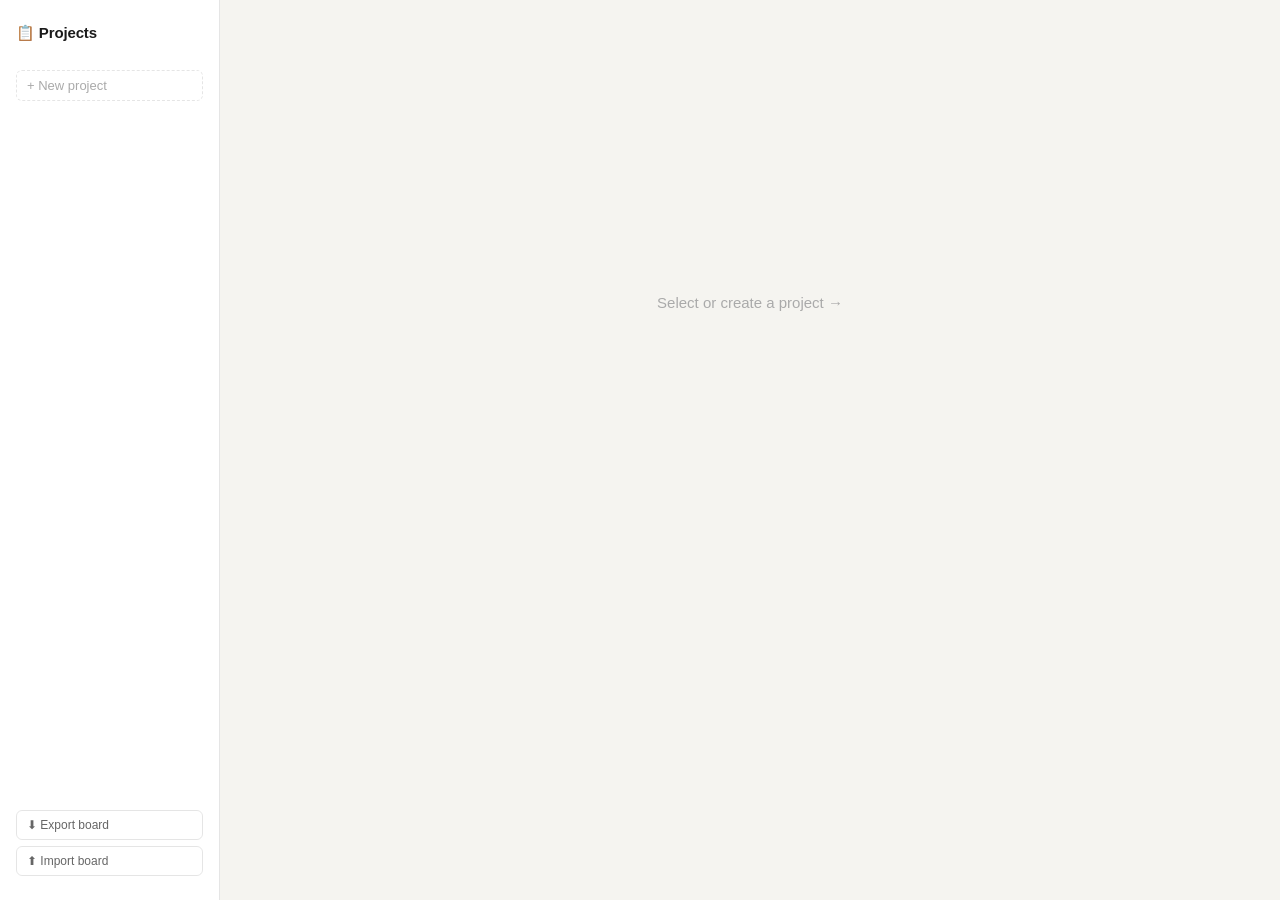
<file: index.html>
<!doctype html>
<html lang="en">
  <head>
    <meta charset="UTF-8" />
    <meta name="viewport" content="width=device-width, initial-scale=1.0" />
    <title>Kanban</title>
    <link rel="stylesheet" href="style.css" />
  </head>
  <body>
    <div id="app">
      <nav id="sidebar">
        <h1>📋 Projects</h1>
        <div id="proj-list"></div>
        <button id="new-proj-btn">+ New project</button>
        <div class="sidebar-bottom">
          <button onclick="exportBoard()">⬇ Export board</button>
          <button onclick="document.getElementById('import-file').click()">
            ⬆ Import board
          </button>
          <input
            type="file"
            id="import-file"
            accept=".json"
            style="display: none"
            onchange="importBoard(event)"
          />
        </div>
      </nav>
      <main id="main">
        <div id="empty-state">Select or create a project →</div>
      </main>
    </div>
    <script src="app.js"></script>
  </body>
</html>
</file>
<file: style.css>
*,
*::before,
*::after {
box-sizing: border-box;
margin: 0;
padding: 0;
}

:root {
--bg: #f5f4f0;
--surface: #ffffff;
--surface2: #efefeb;
--border: rgba(0, 0, 0, 0.1);
--text: #1a1a1a;
--text2: #666;
--text3: #aaa;
--radius: 10px;
--radius-sm: 6px;
}

@media (prefers-color-scheme: dark) {
:root {
    --bg: #1a1a1a;
    --surface: #252525;
    --surface2: #2e2e2e;
    --border: rgba(255, 255, 255, 0.08);
    --text: #f0f0f0;
    --text2: #aaa;
    --text3: #555;
}
}

body {
font-family: -apple-system, BlinkMacSystemFont, "Segoe UI", sans-serif;
background: var(--bg);
color: var(--text);
min-height: 100vh;
}

/* ── Sidebar ── */
#app {
display: flex;
min-height: 100vh;
}

#sidebar {
width: 220px;
min-width: 220px;
background: var(--surface);
border-right: 1px solid var(--border);
display: flex;
flex-direction: column;
padding: 1.5rem 1rem;
}

#sidebar h1 {
font-size: 15px;
font-weight: 600;
color: var(--text);
margin-bottom: 1.25rem;
letter-spacing: -0.01em;
}

.proj-btn {
display: flex;
align-items: center;
justify-content: space-between;
padding: 7px 10px;
border-radius: var(--radius-sm);
font-size: 13px;
cursor: pointer;
border: none;
background: transparent;
color: var(--text2);
text-align: left;
width: 100%;
gap: 6px;
margin-bottom: 2px;
transition: background 0.12s;
}
.proj-btn:hover {
background: var(--surface2);
color: var(--text);
}
.proj-btn.active {
background: var(--surface2);
color: var(--text);
font-weight: 500;
}
.proj-btn .proj-name {
flex: 1;
overflow: hidden;
text-overflow: ellipsis;
white-space: nowrap;
}
.proj-btn .del-proj {
opacity: 0;
font-size: 15px;
color: var(--text3);
line-height: 1;
flex-shrink: 0;
}
.proj-btn:hover .del-proj {
opacity: 1;
}
.proj-btn .del-proj:hover {
color: #e24b4a;
}

#new-proj-btn {
margin-top: 8px;
width: 100%;
padding: 7px 10px;
border-radius: var(--radius-sm);
font-size: 13px;
border: 1px dashed var(--border);
background: transparent;
color: var(--text3);
cursor: pointer;
text-align: left;
transition: all 0.12s;
}
#new-proj-btn:hover {
color: var(--text);
border-color: var(--text3);
}

.sidebar-bottom {
margin-top: auto;
display: flex;
flex-direction: column;
gap: 6px;
}
.sidebar-bottom button {
width: 100%;
padding: 7px 10px;
border-radius: var(--radius-sm);
font-size: 12px;
border: 1px solid var(--border);
background: transparent;
color: var(--text2);
cursor: pointer;
text-align: left;
transition: background 0.12s;
}
.sidebar-bottom button:hover {
background: var(--surface2);
color: var(--text);
}

/* ── Main ── */
#main {
flex: 1;
padding: 2rem 1.5rem;
overflow-x: auto;
}

#board-header {
display: flex;
align-items: center;
gap: 10px;
margin-bottom: 1.75rem;
}
#board-title {
font-size: 22px;
font-weight: 600;
color: var(--text);
border: none;
background: transparent;
outline: none;
border-bottom: 2px solid transparent;
padding-bottom: 2px;
transition: border-color 0.15s;
cursor: text;
flex: 1;
}
#board-title:focus {
border-bottom-color: var(--text3);
}
#task-count {
font-size: 13px;
color: var(--text3);
white-space: nowrap;
}

#input-row {
display: flex;
gap: 8px;
margin-bottom: 2rem;
}
#task-input {
flex: 1;
padding: 9px 14px;
border-radius: var(--radius-sm);
border: 1px solid var(--border);
background: var(--surface);
color: var(--text);
font-size: 14px;
outline: none;
transition: border-color 0.15s;
}
#task-input:focus {
border-color: var(--text3);
}
#add-btn {
padding: 9px 20px;
border-radius: var(--radius-sm);
border: none;
background: var(--text);
color: var(--bg);
font-size: 14px;
font-weight: 500;
cursor: pointer;
transition: opacity 0.15s;
white-space: nowrap;
}
#add-btn:hover {
opacity: 0.8;
}

/* ── Columns ── */
#columns {
display: flex;
display: grid;
grid-template-columns: repeat(auto-fit, minmax(200px, 1fr));
gap: 14px;
}

.col {
border-radius: var(--radius);
background: var(--surface2);
border: 1px solid var(--border);
padding: 1rem;
min-height: 280px;
display: flex;
flex-direction: column;
transition:
    border-color 0.15s,
    background 0.15s;
}
.col.drag-over {
border-color: var(--accent);
background: var(--accent-light);
}

.col-header {
display: flex;
align-items: center;
gap: 8px;
margin-bottom: 12px;
}
.col-dot {
width: 8px;
height: 8px;
border-radius: 50%;
background: var(--accent);
flex-shrink: 0;
}
.col-label {
font-size: 13px;
font-weight: 500;
flex: 1;
}
.col-count {
font-size: 11px;
font-weight: 500;
padding: 2px 7px;
border-radius: 99px;
background: var(--accent-light);
color: var(--accent);
}
.col-divider {
height: 2px;
border-radius: 2px;
background: var(--accent);
opacity: 0.2;
margin-bottom: 12px;
}

.col-tasks {
flex: 1;
display: flex;
flex-direction: column;
gap: 8px;
}

.task {
background: var(--surface);
border: 1px solid var(--border);
border-left: 3px solid var(--accent);
border-radius: var(--radius-sm);
padding: 9px 10px;
font-size: 14px;
line-height: 1.5;
cursor: grab;
display: flex;
align-items: flex-start;
gap: 8px;
transition:
    transform 0.12s,
    box-shadow 0.12s;
}
.task:hover {
transform: translateY(-2px);
box-shadow: 0 4px 12px rgba(0, 0, 0, 0.08);
}
.task.dragging {
opacity: 0.3;
}
.task-text {
flex: 1;
}
.task.done .task-text {
text-decoration: line-through;
color: var(--text3);
}
.task .del {
opacity: 0;
background: none;
border: none;
color: var(--text3);
cursor: pointer;
font-size: 16px;
line-height: 1;
padding: 0;
flex-shrink: 0;
}
.task:hover .del {
opacity: 1;
}
.task .del:hover {
color: #e24b4a;
}

.col-empty {
font-size: 13px;
color: var(--text3);
text-align: center;
margin-top: 2rem;
}

.move-btns {
display: flex;
flex-direction: column;
gap: 4px;
margin-top: 10px;
}
.move-btn {
font-size: 11px;
padding: 5px;
border-radius: var(--radius-sm);
border: none;
cursor: pointer;
font-weight: 500;
transition: opacity 0.12s;
}
.move-btn:hover {
opacity: 0.75;
}

/* ── Empty state ── */
#empty-state {
display: flex;
align-items: center;
justify-content: center;
height: 60vh;
color: var(--text3);
font-size: 15px;
}

@media (max-width: 520px) {
#sidebar {
    display: none;
}
#main {
    padding: 1.25rem 1rem;
}
}

/* ── RESPONSIVE MEDIA QUERIES ── */

/* For Tablets and Mobile Devices */
@media (max-width: 768px) {
  #app {
    flex-direction: column; /* Stack sidebar on top of the board */
    height: auto;
    min-height: 100vh;
  }

  #sidebar {
    width: 100%; /* Sidebar takes full width on mobile */
    height: auto;
    border-right: none;
    border-bottom: 1px solid var(--border);
    padding: 15px;
    position: relative; /* Removes absolute tracking from desktop layout */
    display: flex;
    flex-direction: column;
    gap: 12px;
  }

  #proj-list {
    display: flex;
    gap: 8px;
    overflow-x: auto; /* Swipe horizontally to see multiple projects on mobile */
    padding-bottom: 8px;
    margin-bottom: 0;
    max-height: 60px;
  }

  .proj-btn {
    margin-bottom: 0;
    white-space: nowrap; /* Prevent project names from breaking onto multiple lines */
    flex-shrink: 0;
  }

  /* Fix: Position control buttons cleanly below the project creation area */
  .sidebar-bottom {
    position: static; 
    display: flex;
    flex-direction: row;
    gap: 10px;
    margin-top: 5px;
    width: 100%;
  }

  .sidebar-bottom button, #new-proj-btn {
    flex: 1; /* Makes all buttons equally share the available space */
    padding: 10px; /* Touch-friendly size */
    font-size: 14px;
  }

  #main {
    padding: 15px;
    height: auto;
    overflow-y: visible;
  }

  #columns {
    flex-direction: column; /* Stack Todo, Doing, Done columns vertically */
    gap: 20px;
    height: auto;
    overflow-x: visible;
  }

  .col {
    width: 100%; /* Columns span full width of the screen */
    max-height: none;
  }
}

/* For Extra Small Mobile Devices (Phones) */
@media (max-width: 480px) {
  #board-header {
    flex-direction: column;
    align-items: flex-start;
    gap: 5px;
  }

  #input-row {
    gap: 8px;
  }

  /* Stack export/import vertically if the phone screen is extremely narrow */
  .sidebar-bottom {
    flex-direction: column;
    gap: 8px;
  }
}
</file>
